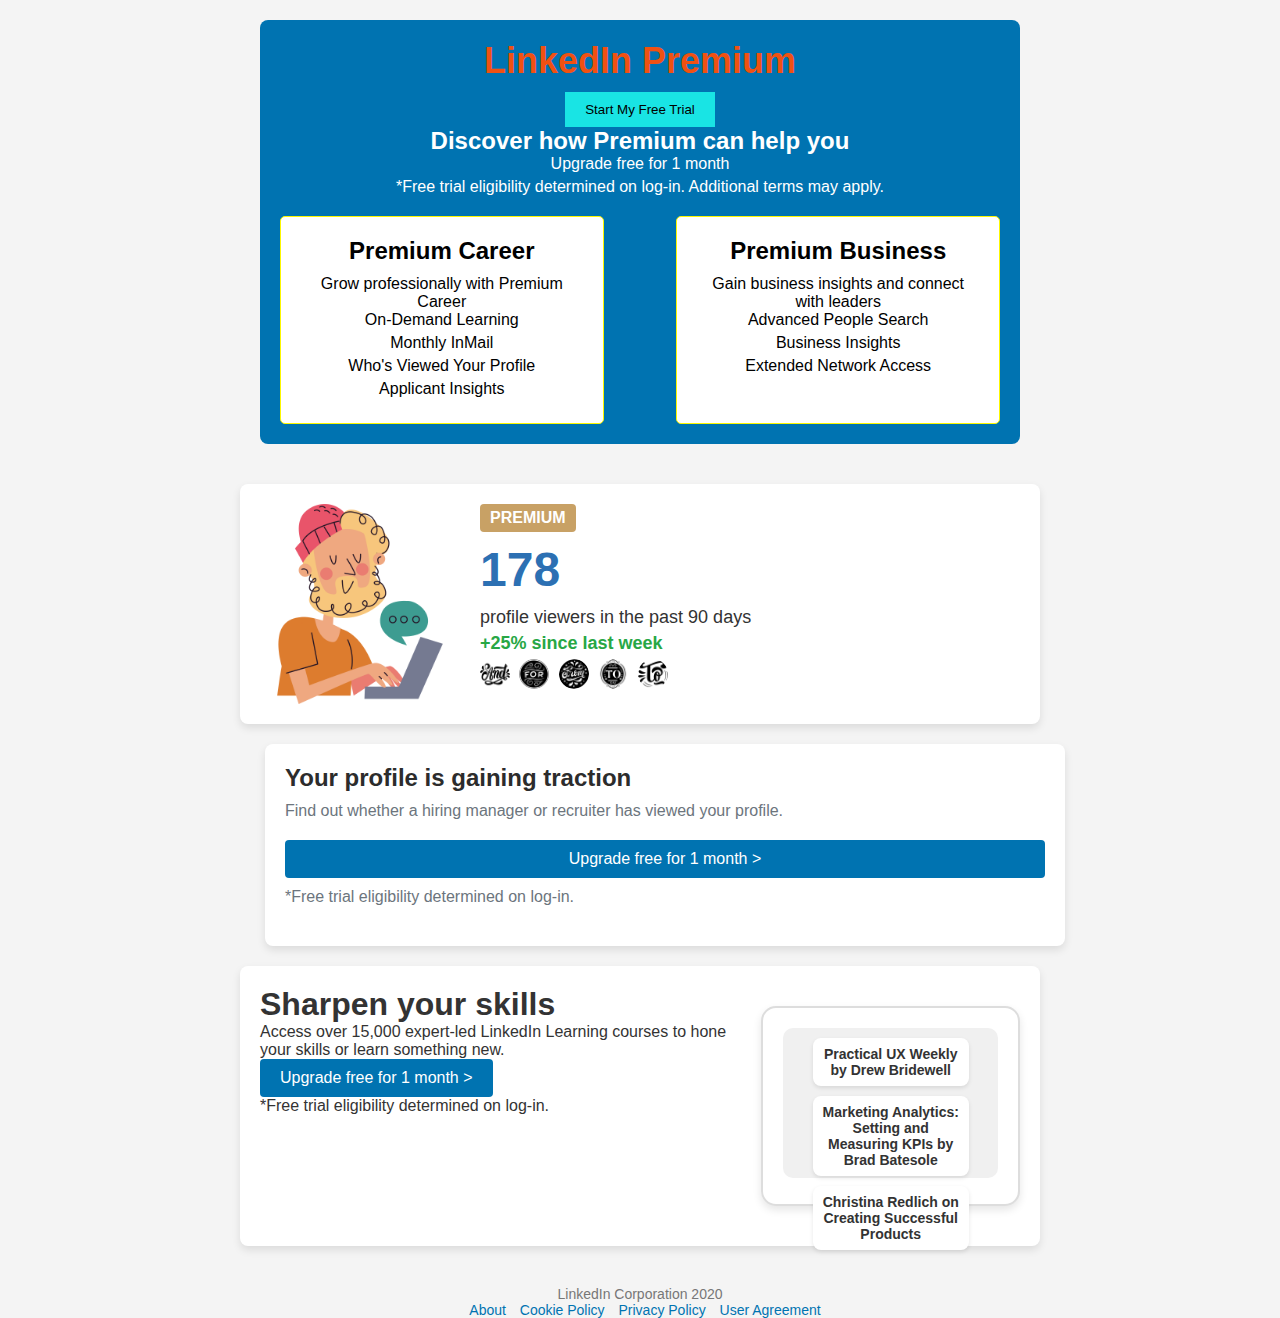
<file: LANDING PAGE/index.html>
<!DOCTYPE html>
<html lang="en">

<head>
    <meta charset="UTF-8">
    <meta name="viewport" content="width=device-width, initial-scale=1.0">
    <title>LinkedIn Premium</title>
    <link rel="stylesheet" href="style.css">
</head>

<body>
    <div class="linkedin-premium">

        <div class="header">

            <h1>LinkedIn Premium</h1>
            <button class="start-trial">Start My Free Trial</button>

        </div>
        <div class="benefits">

            <h2>Discover how Premium can help you</h2>
            <p>Upgrade free for 1 month</p>
            <p>*Free trial eligibility determined on log-in. Additional terms may apply.</p>

        </div>
        <div class="features">

            <div class="feature">
                
                <h3>Premium Career</h3>
                <p>Grow professionally with Premium Career</p>
                <ul>
                    <li>On-Demand Learning</li>
                    <li>Monthly InMail</li>
                    <li>Who's Viewed Your Profile</li>
                    <li>Applicant Insights</li>
                </ul>
            </div>
            <div class="feature">
                <h3>Premium Business</h3>
                <p>Gain business insights and connect with leaders</p>
                <ul>
                    <li>Advanced People Search</li>
                    <li>Business Insights</li>
                    <li>Extended Network Access</li>
                </ul>
            </div>
        </div>
    </div>

    <div class="container profile-section">

        <img src="chatting.png" alt="linkedin profile" class="profile-image">
        <div class="profile-info">
            <div class="premium-badge">PREMIUM</div>
            <div class="viewer-info">
                <h1>178</h1>
                <p>profile viewers in the past 90 days</p>
                <p class="increase">+25% since last week</p>
                <div class="profile-avatars">
                    <img src="and.png" alt="profile 1">
                    <img src="for.png" alt="profile 2">
                    <img src="from.png" alt="profile 3">
                    <img src="to.png" alt="profile 4">
                    <img src="to (1).png" alt="profile 5">
                </div>
            </div>
        </div>
    </div>

    <div class="profile-traction container">
        <h2>Your profile is gaining traction</h2>
        <p>Find out whether a hiring manager or recruiter has viewed your profile.</p>
        <button class="upgrade-btn">Upgrade free for 1 month ></button>
        <p class="eligibility-note">*Free trial eligibility determined on log-in.</p>
    </div>

    <div class="container">
        
        <header><h1>Sharpen your skills</h1>
            <p>Access over 15,000 expert-led LinkedIn Learning courses to hone your skills or learn something new.</p>
            <button class="upgrade-btn">Upgrade free for 1 month &gt;</button>
            <p class="small-text">*Free trial eligibility determined on log-in.</p>
        </header>

        <div class="laptop">
            <div class="screen">
                <div class="course-card">Practical UX Weekly by Drew Bridewell</div>
                <div class="course-card">Marketing Analytics: Setting and Measuring KPIs by Brad Batesole</div>
                <div class="course-card">Christina Redlich on Creating Successful Products</div>
            </div>
        </div>
    </div>

    <div class="footer">
        <p>LinkedIn Corporation 2020</p>
        <a href="#">About</a>
        <a href="#">Cookie Policy</a>
        <a href="#">Privacy Policy</a>
        <a href="#">User Agreement</a>

    </div>

</body>

</html>
</file>
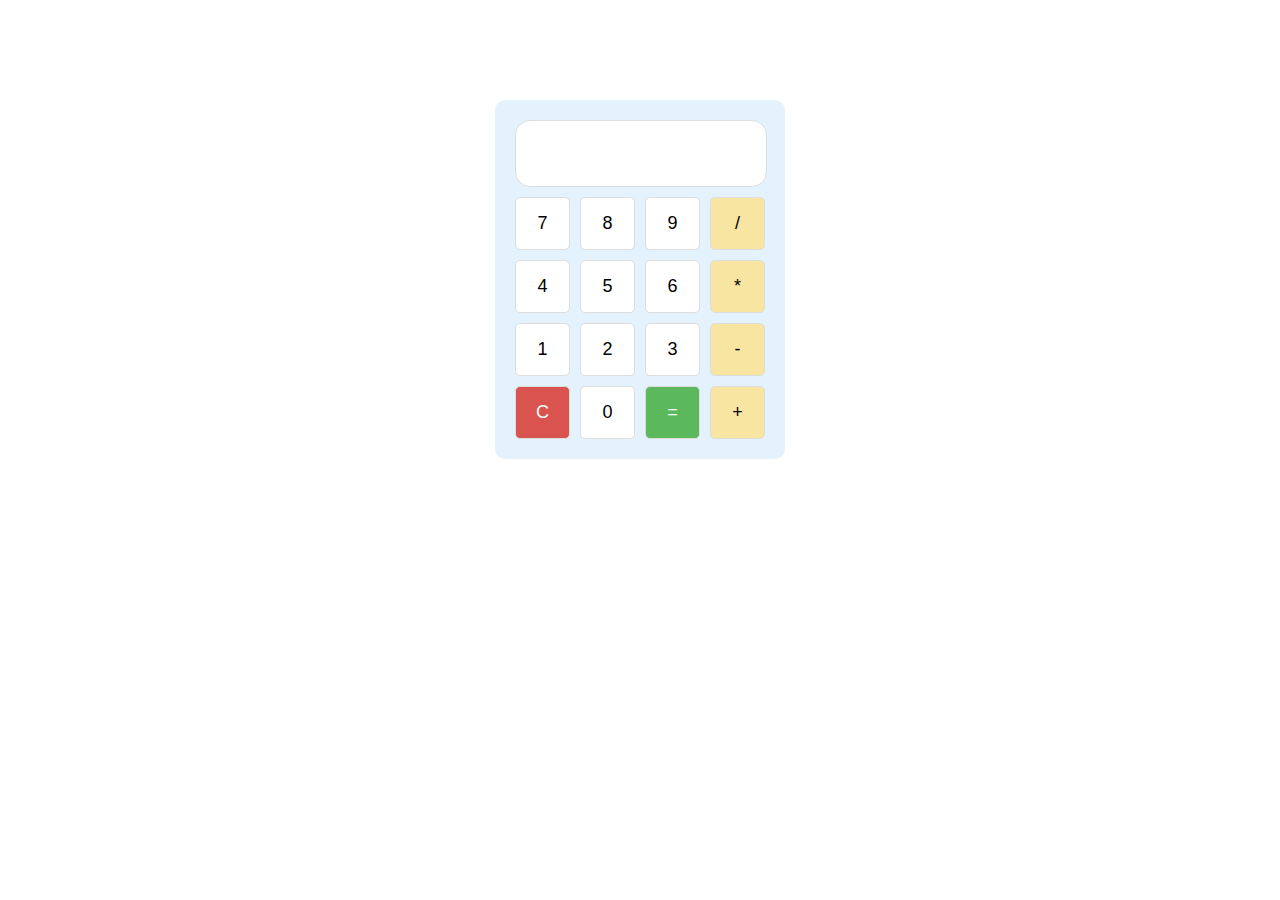
<file: CALCULATOR/Calculator.html>
<!DOCTYPE html>
<html lang="en">

<head>
    <meta charset="UTF-8">
    <meta name="viewport" content="width=device-width, initial-scale=1.0">
    <title>Calculator</title>
    <link rel="stylesheet" href="style.css">
</head>

<body>
    <!DOCTYPE html>
    <html>

    <head>
        <title>Calculator</title>
        <link rel="stylesheet" href="style.css">
    </head>

    <body>
        <div class="calculator">
            <input type="text" id="display" readonly>
            <div class="buttons">
                <button class="number">7</button>
                <button class="number">8</button>
                <button class="number">9</button>
                <button class="operator">/</button>
                <button class="number">4</button>
                <button class="number">5</button>
                <button class="number">6</button>
                <button class="operator">*</button>
                <button class="number">1</button>
                <button class="number">2</button>
                <button class="number">3</button>
                <button class="operator">-</button>
                <button class="clear">C</button>
                <button class="number">0</button>
                <button class="equal">=</button>
                <button class="operator">+</button>
            </div>
        </div>
        <script src="script.js"></script>
    </body>
    <div id="history"></div>

    </html>
</body>

</html>
</file>
<file: LANDING PAGE/style.css>
* {
    margin: 0;
    padding: 0;
    box-sizing: border-box;
}

body {
    font-family: 'Arial', sans-serif;
    display: flex;
    flex-direction: column;
    align-items: center;
    background-color: #f4f4f4;
    color: #333;
    min-height: 100vh;
    justify-content: center;
}

.linkedin-premium {
    max-width: 800px;
    margin: 20px auto;
    padding: 20px;
    background-color: #0073b1;
    border-radius: 8px;
    color: #fff;
    text-align: center;
}

.header h1 {
    font-size: 36px;
    color: #f05112;
}

.header button {
    color: #000;
    border: none;
    background-color: #19e4e4;
    padding: 10px 20px;
    cursor: pointer;
    margin-top: 10px;
}

.benefits p {
    margin-bottom: 5px;
}

.features {
    display: flex;
    justify-content: space-between;
    margin-top: 20px;
}

.feature {
    width: 45%;
    padding: 20px;
    border: 1px solid #fcf700;
    background-color: #ffffff;
    border-radius: 5px;
    color: #000;
}

.feature h3 {
    font-size: 24px;
    margin-bottom: 10px;
}

.feature ul {
    list-style: none;
    padding: 0;
}

.feature li {
    margin-bottom: 5px;
}

/* Profile Viewers Section */
.container {
    display: flex;
    background-color: #fff;
    padding: 20px;
    box-shadow: 0 4px 8px rgba(0, 0, 0, 0.1);
    border-radius: 8px;
    width: 800px;
    max-width: 90%;
    margin-top: 20px;
}

.profile-section {
    display: flex;
    flex: 1;
}

.profile-image {
    width: 200px;
    border-radius: 8px;
}

.profile-info {
    margin-left: 20px;
}

.premium-badge {
    background-color: #c8a165;
    color: white;
    padding: 5px 10px;
    font-weight: bold;
    border-radius: 4px;
    display: inline-block;
    margin-bottom: 10px;
}

.viewer-info h1 {
    color: #2c70b3;
    font-size: 48px;
    margin-bottom: 10px;
}

.viewer-info p {
    font-size: 18px;
    margin-bottom: 5px;
}

.increase {
    color: #28a745;
    font-weight: bold;
}

.profile-avatars img {
    width: 30px;
    height: 30px;
    border-radius: 50%;
    margin-right: 5px;
    display: inline-block;
}

.profile-traction {
    flex: 1;
    margin-left: 50px;
    display: flex;
    flex-direction: column;
    justify-content: center;
}

.profile-traction h2 {
    font-size: 24px;
    color: #2c2c2c;
    margin-bottom: 10px;
}

.profile-traction p {
    font-size: 16px;
    color: #6c757d;
    margin-bottom: 20px;
}

.upgrade-btn {
    padding: 10px 20px;
    background-color: #0073b1;
    color: white;
    border: none;
    border-radius: 4px;
    cursor: pointer;
    font-size: 16px;
}

.eligibility-note {
    font-size: 12px;
    color: #6c757d;
    margin-top: 10px;
}

.laptop {
    width: 350px;
    height: 200px;
    background: #fff;
    border-radius: 15px;
    border: 2px solid #ddd;
    padding: 20px;
    margin: 20px auto;
    position: relative;
    box-shadow: 0 4px 8px rgba(0, 0, 0, 0.1);
}

.screen {
    background-color: #f0f0f0;
    width: 100%;
    height: 150px;
    border-radius: 10px;
    padding: 10px;
    display: flex;
    flex-direction: column;
    align-items: center;
    justify-content: space-around;
}

.course-card {
    background-color: #fff;
    padding: 8px;
    border-radius: 8px;
    box-shadow: 0 2px 4px rgba(0, 0, 0, 0.1);
    width: 80%;
    text-align: center;
    margin-bottom: 10px;
    font-size: 14px;
    font-weight: bold;
}

.footer {
    margin-top: 40px;
    text-align: center;
    font-size: 14px;
    color: #777;
}

.footer a {
    margin-left: 10px;
    text-decoration: none;
    color: #0073b1;
}
</file>
<file: CALCULATOR/style.css>
.calculator {
    width: 250px;
    margin: 100px auto;
    padding: 20px;
    border-radius: 10px;
    background-color: #e3f2fd;
}

#display {
    width: 92%;
    height: 45px;
    font-size: 24px;
    text-align: right;
    padding: 10px;
    margin-bottom: 10px;
    border-radius: 15px;
    border: 1px solid #ddd;
    background-color: #ffffff;
}

.buttons {
    display: grid;
    grid-template-columns: repeat(4, 1fr);
    grid-gap: 10px;
}

button {
    width: 100%;
    padding: 15px;
    font-size: 18px;
    border-radius: 5px;
    border: 1px solid #ddd;
    background-color: white;
    cursor: pointer;
}

button.operator {
    background-color: #f8e5a1;
}

button.clear {
    background-color: #d9534f;
    color: white;
}

button.equal {
    background-color: #5cb85c;
    color: white;
}
</file>
